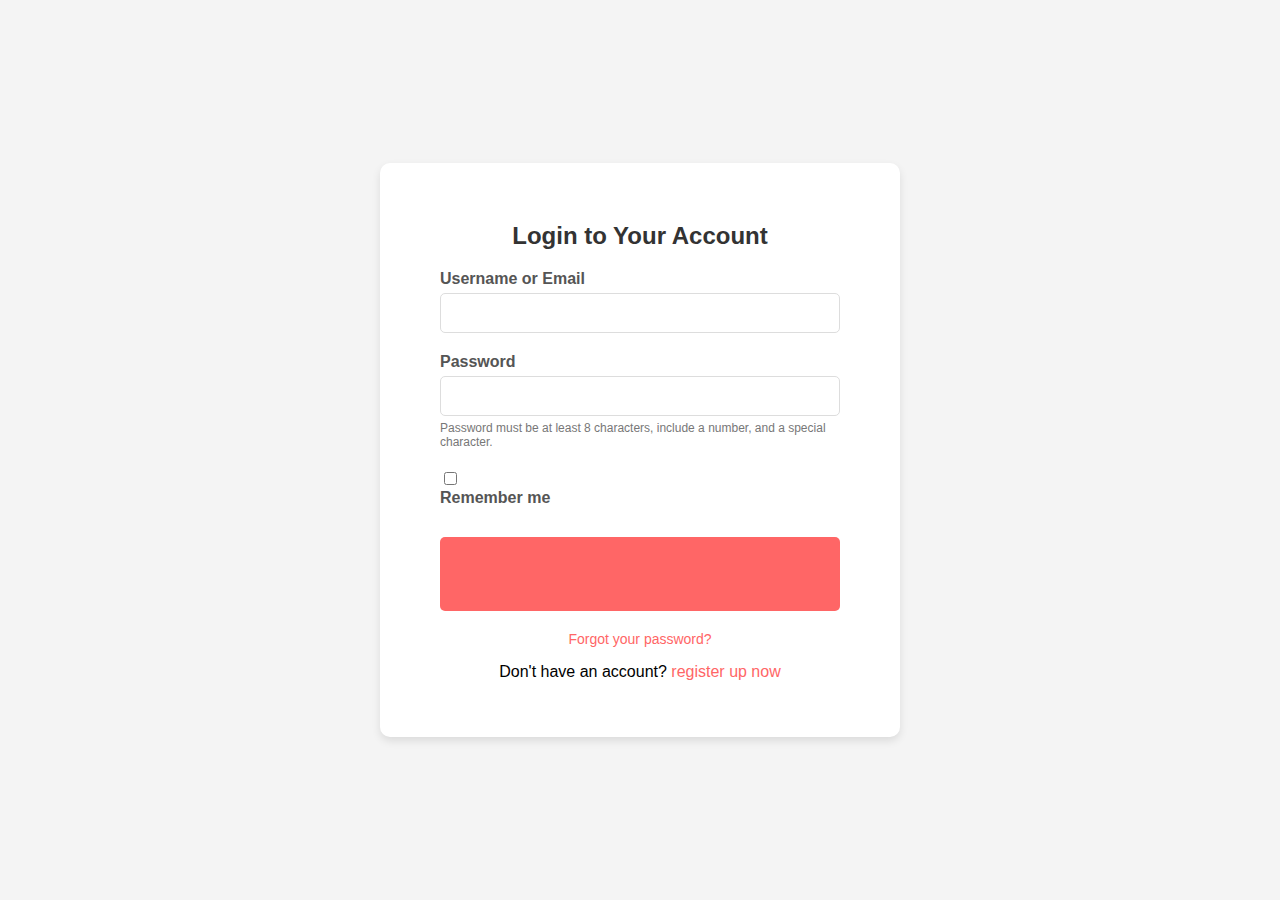
<file: login.html>
<!DOCTYPE html>
<html lang="en">
<head>
    <meta charset="UTF-8">
    <meta name="viewport" content="width=device-width, initial-scale=1.0">
    <title>Login - reddy'grocery</title>
    <link rel="stylesheet" href="login.css">
    <link rel="Website" href="index.html">
</head>
<body>
    <div class="login-container">
        <h2>Login to Your Account</h2>
        <form action="/login" method="post">
            <div class="input-group">
                <label for="username">Username or Email</label>
                <input type="text" id="username" name="username" required>
            </div>
            <div class="input-group">
                <label for="password">Password</label>
                <input type="password" id="password" name="password" required pattern="^(?=.[A-Za-z])(?=.\d)(?=.[@$!%#?&])[A-Za-z\d@$!%*#?&]{8,}$">
                <small>Password must be at least 8 characters, include a number, and a special character.</small>
            </div>
            <div class="input-group">
                <input type="checkbox" id="remember-me" name="remember-me">
                <label for="remember-me">Remember me</label>
            </div>
            <button type="submit" class="login-button"><p class="reddy'grocery"><a href="index.html">login</a></p></button>
        </form>
        <p class="forgot-password"><a href="">Forgot your password?</a></p>
        <p class="register-prompt">Don't have an account? <a href="register.html">register up now</a></p>
    </div> 
    <form> 
</body>
</html>
</file>
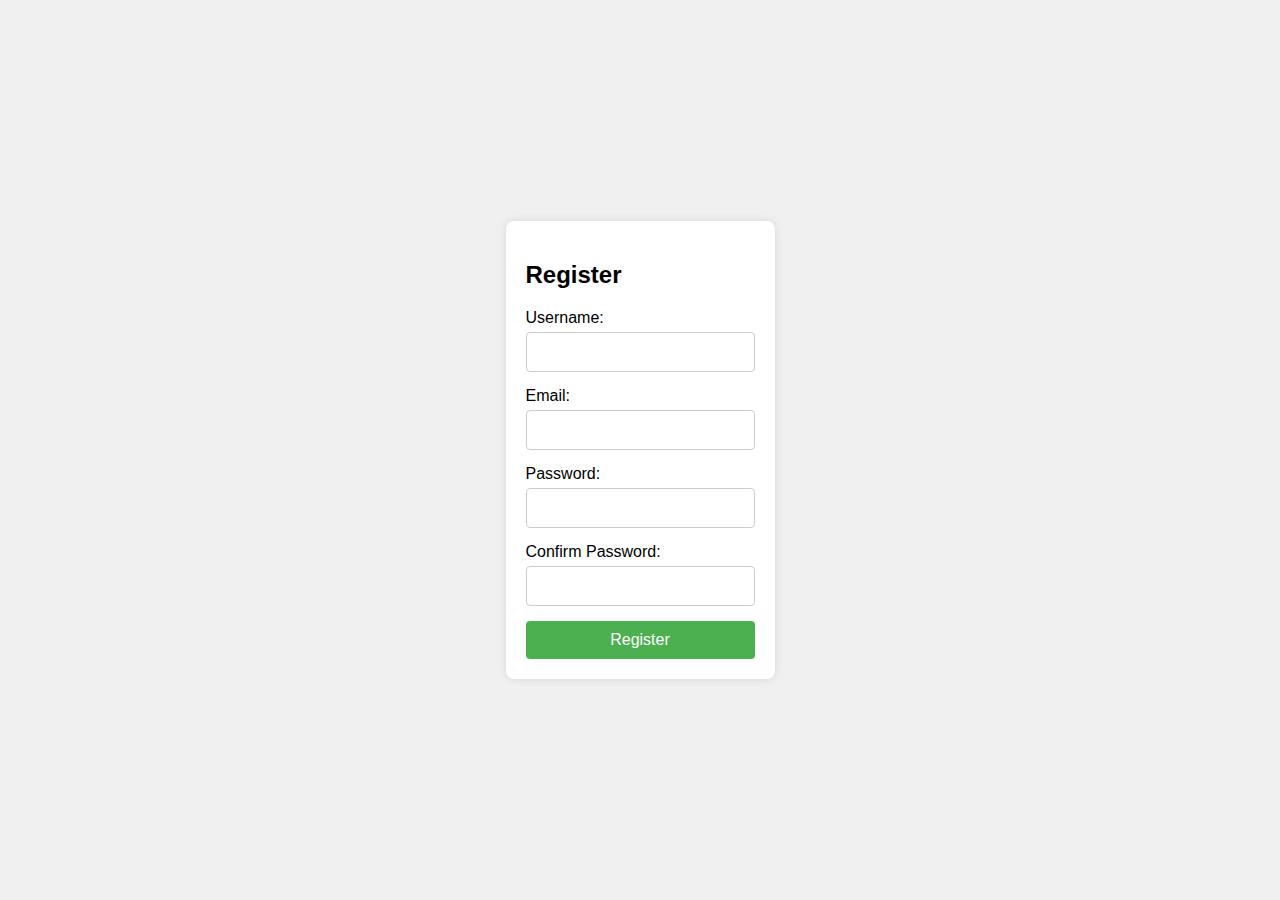
<file: register.html>
<!DOCTYPE html>
<html lang="en">
<head>
    <meta charset="UTF-8">
    <meta name="viewport" content="width=device-width, initial-scale=1.0">
    <title>Registration Form</title>
    <link rel="stylesheet" href="register.css">
</head>
<body>
    <div class="form-container">
        <form id="registrationForm">
            <h2>Register</h2>
            
            <label for="username">Username:</label>
            <input type="text" id="username" name="username" required>

            <label for="email">Email:</label>
            <input type="email" id="email" name="email" required>

            <label for="password">Password:</label>
            <input type="password" id="password" name="password" required>

            <label for="confirmPassword">Confirm Password:</label>
            <input type="password" id="confirmPassword" name="confirmPassword" required>

            <button type="submit">Register</button>
        </form>
    </div>

</body>
</html>
</file>
<file: login.css>
/* General Styles */
body {
    font-family: Arial, sans-serif;
    background-color: #f4f4f4;
    margin: 0;
    padding: 0;
    display: flex;
    justify-content: center;
    align-items: center;
    height: 100vh;
}

/* Container for the login form */
.login-container {
    background-color: white;
    padding: 40px 60px;
    border-radius: 10px;
    box-shadow: 0 4px 8px rgba(0, 0, 0, 0.1);
    text-align: center;
    width: 100%;
    max-width: 400px;
}

/* Title Styling */
.login-container h2 {
    margin-bottom: 20px;
    font-size: 24px;
    color: #333;
}

/* Input Groups */
.input-group {
    margin-bottom: 20px;
    text-align: left;
}

/* Labels */
.input-group label {
    display: block;
    margin-bottom: 5px;
    font-weight: bold;
    color: #555;
}

/* Input Fields */
.input-group input[type="text"],
.input-group input[type="password"] {
    width: 100%;
    padding: 10px;
    border: 1px solid #ddd;
    border-radius: 5px;
    box-sizing: border-box;
    font-size: 16px;
    color: #333;
}

/* Password Requirements */
.input-group small {
    color: #777;
    font-size: 12px;
    display: block;
    margin-top: 5px;
}

/* Remember Me Checkbox */
.input-group input[type="checkbox"] {
    margin-right: 10px;
}

/* Login Button */
.login-button {
    background-color: #ff6666;
    color: white;
    border: none;
    padding: 12px;
    border-radius: 5px;
    cursor: pointer;
    font-size: 16px;
    width: 100%;
    margin-top: 10px;
    text-transform: uppercase;
    font-weight: bold;
    transition: background-color 0.3s;
}

.login-button:hover {
    background-color: #ff4d4d;
}

/* Links */
a {
    color: #ff6666;
    text-decoration: none;
}

a:hover {
    text-decoration: underline;
}

/* Forgot Password and Signup Links */
.forgot-password,
.signup-prompt {
    margin-top: 20px;
    font-size: 14px;
}
</file>
<file: register.css>
/* styles.css */
body {
    font-family: Arial, sans-serif;
    background-color: #f0f0f0;
    display: flex;
    justify-content: center;
    align-items: center;
    height: 100vh;
    margin: 0;
}

.form-container {
    background-color: white;
    padding: 20px;
    border-radius: 8px;
    box-shadow: 0 0 10px rgba(0, 0, 0, 0.1);
}

form {
    display: flex;
    flex-direction: column;
}

label {
    margin-bottom: 5px;
}

input {
    margin-bottom: 15px;
    padding: 10px;
    font-size: 16px;
    border: 1px solid #ccc;
    border-radius: 4px;
}

button {
    padding: 10px;
    font-size: 16px;
    background-color: #4CAF50;
    color: white;
    border: none;
    border-radius: 4px;
    cursor: pointer;
}

button:hover {
    background-color: #45a049;
}
</file>
